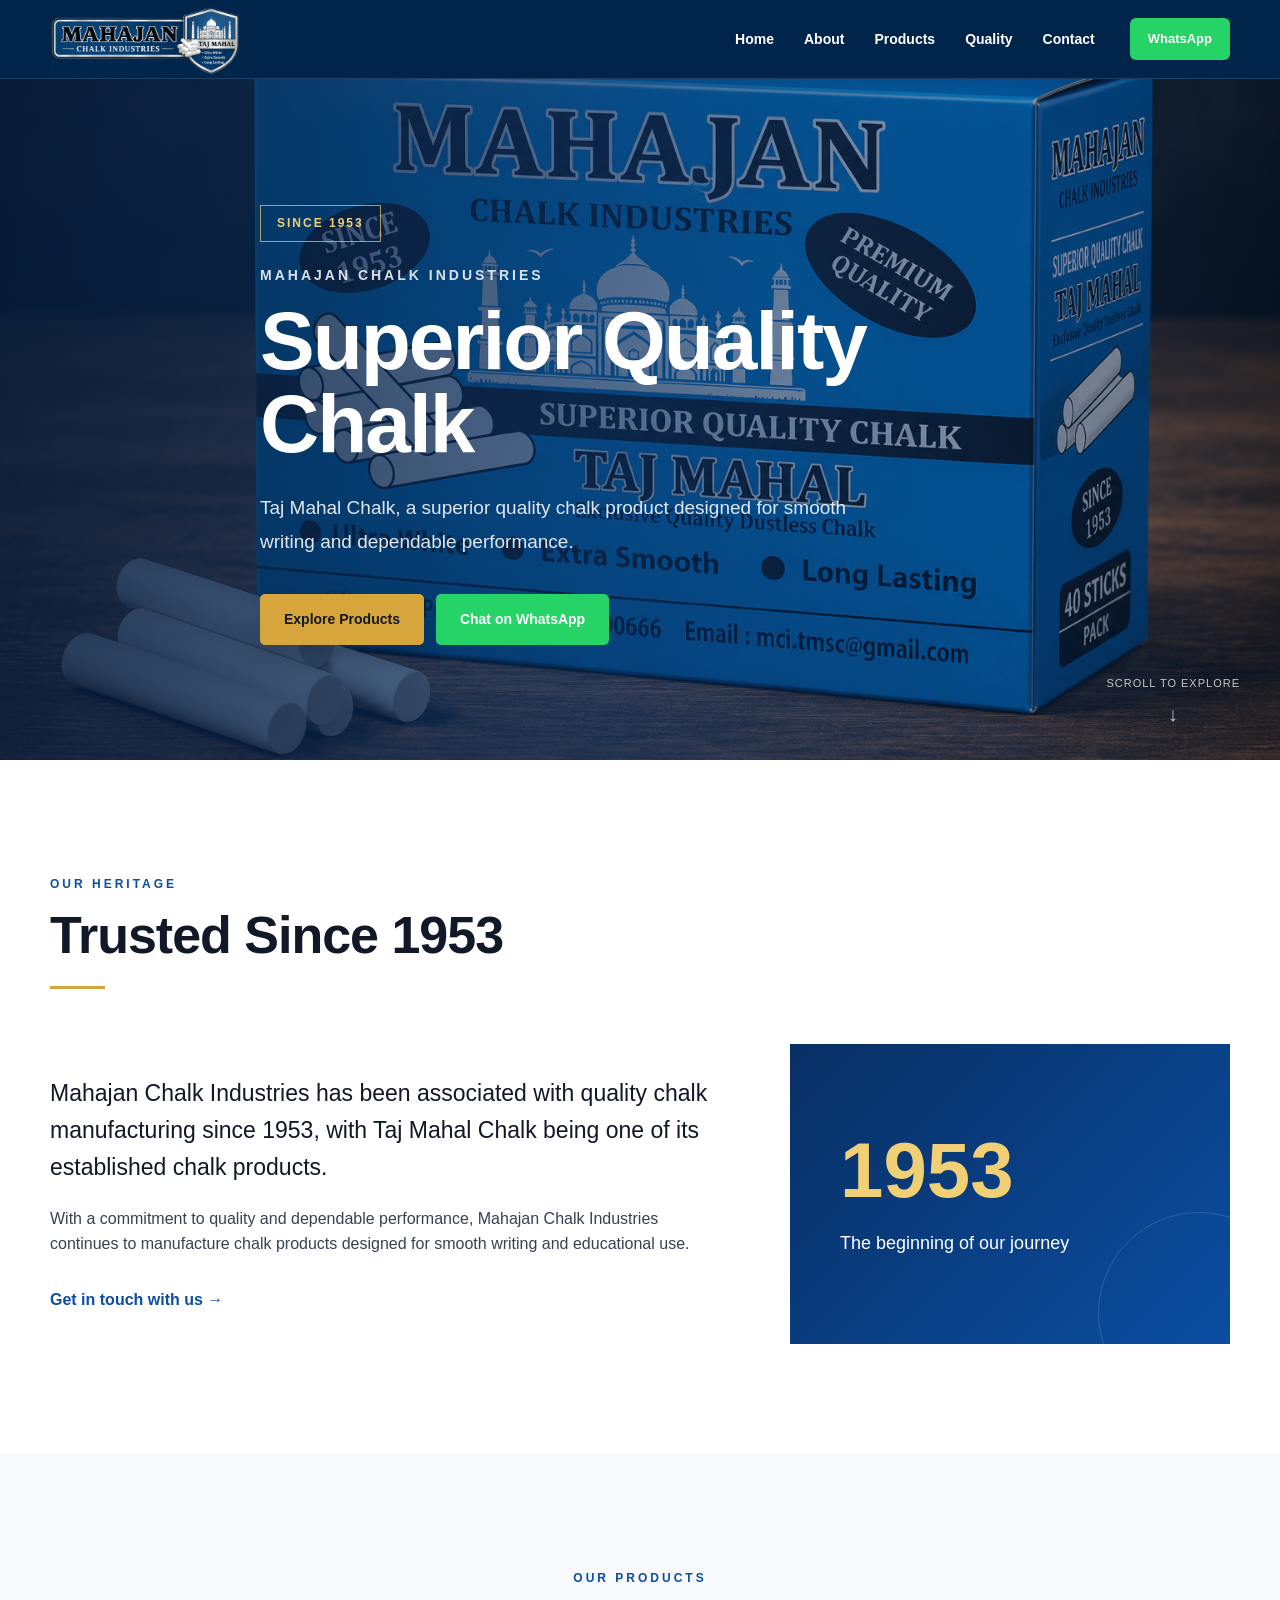
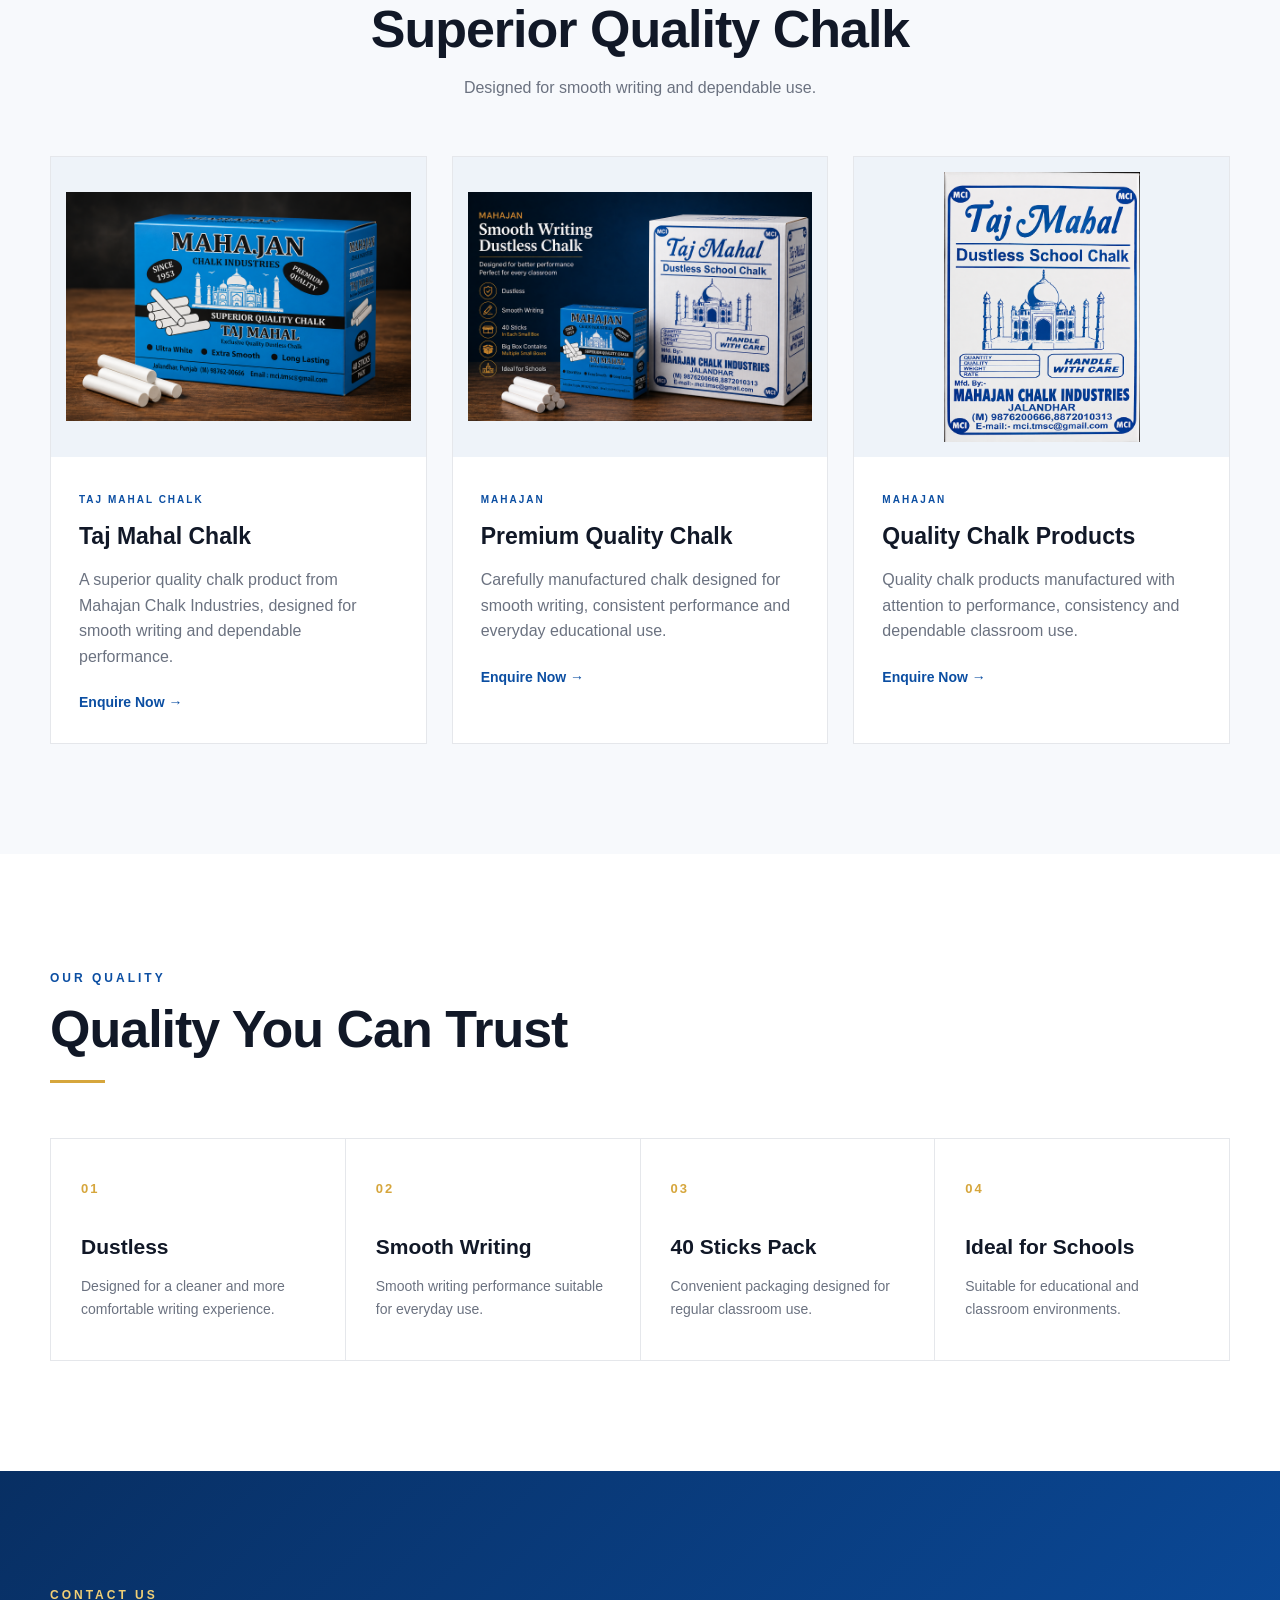
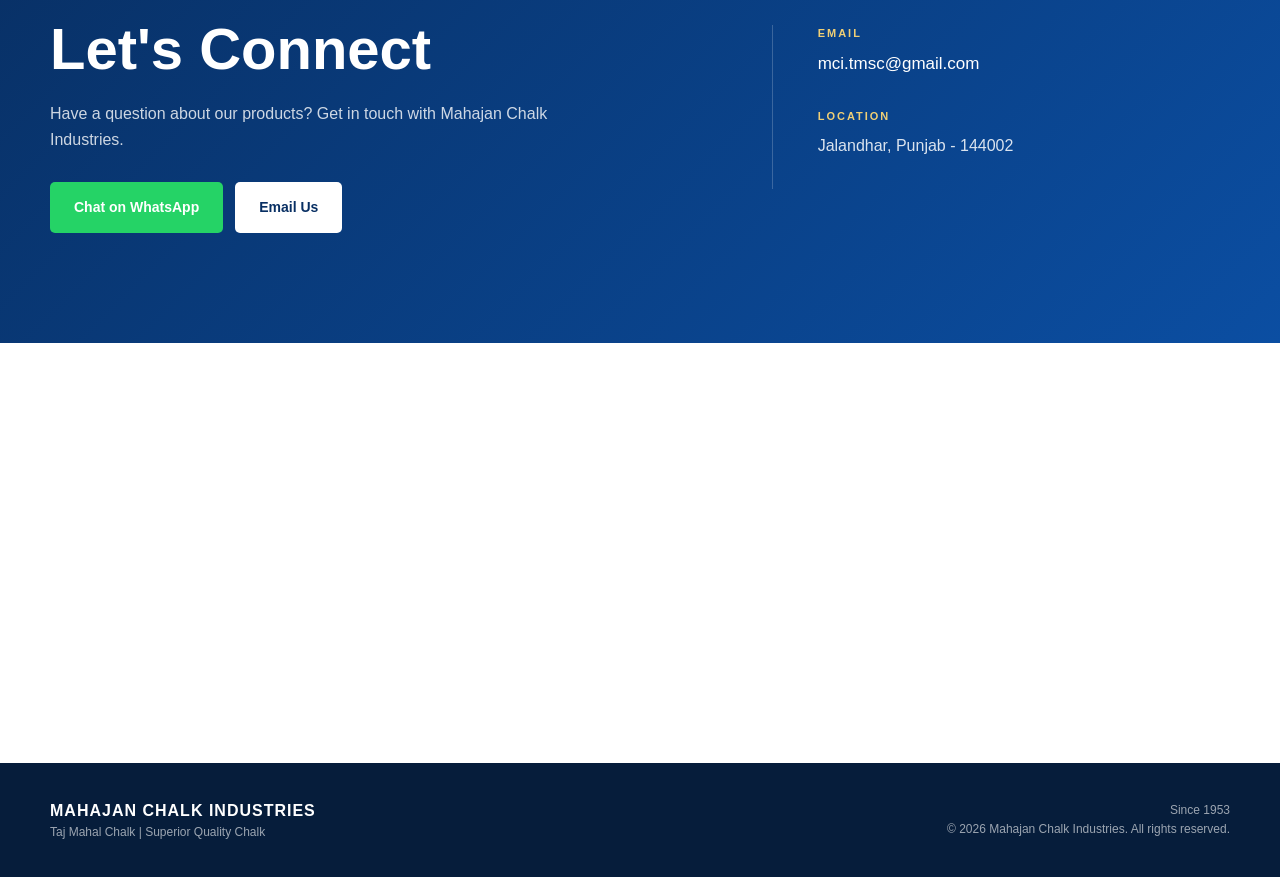
<file: index.html>
<!DOCTYPE html>
<html lang="en">

<head>
    <meta charset="UTF-8">

    <meta name="viewport" content="width=device-width, initial-scale=1.0">

    <title>Mahajan Chalk Industries | Taj Mahal Chalk | Superior Quality Chalk Since 1953</title>

    <meta
        name="description"
        content="Mahajan Chalk Industries, established in 1953, offers Taj Mahal Chalk, a superior quality chalk product designed for smooth writing and dependable performance."
    >

    <meta name="robots" content="index, follow">

    <meta name="theme-color" content="#0b4ea2">

    <link
        rel="icon"
        type="image/png"
        href="assets/logo/favicon.png"
    >

    <link rel="stylesheet" href="css/style.css">
</head>

<body>

    <!-- ================= HEADER ================= -->

    <header class="site-header">

        <div class="container header-container">

            <a href="#home" class="brand">
                <img
                    src="assets/logo/mahajan-logo.png"
                    alt="Mahajan Chalk Industries"
                    class="brand-logo"
                >
            </a>

            <nav class="desktop-nav" aria-label="Main navigation">

                <a href="#home">Home</a>
                <a href="#about">About</a>
                <a href="#products">Products</a>
                <a href="#quality">Quality</a>
                <a href="#contact">Contact</a>

            </nav>

            <a
                href="https://wa.me/919876200666"
                target="_blank"
                rel="noopener noreferrer"
                class="header-whatsapp"
            >
                WhatsApp
            </a>

            <button
                class="mobile-menu-button"
                id="mobile-menu-button"
                aria-label="Open navigation menu"
                aria-expanded="false"
            >
                ☰
            </button>

        </div>

        <!-- Mobile Navigation -->

        <nav
            class="mobile-nav"
            id="mobile-nav"
            aria-label="Mobile navigation"
        >

            <a href="#home">Home</a>
            <a href="#about">About</a>
            <a href="#products">Products</a>
            <a href="#quality">Quality</a>
            <a href="#contact">Contact</a>

        </nav>

    </header>


    <main>

        <!-- ================= HERO ================= -->

        <section class="hero" id="home">

            <div class="hero-slides">

                <img
                    src="assets/images/slide1.jpg"
                    alt="Mahajan Chalk Industries product"
                    class="hero-slide active"
                >

                <img
                    src="assets/images/slide2.jpg"
                    alt="Mahajan Chalk Industries chalk products"
                    class="hero-slide"
                >

                <img
                    src="assets/images/slide3.jpg"
                    alt="Mahajan Chalk Industries packaging"
                    class="hero-slide"
                >

            </div>

            <div class="hero-overlay"></div>

            <div class="container hero-content">

                <div class="heritage-badge">
                    Since 1953
                </div>

                <p class="hero-eyebrow">
                    MAHAJAN CHALK INDUSTRIES
                </p>

                <h1>
                    Superior Quality Chalk
                </h1>

                <p class="hero-description">
                    Taj Mahal Chalk, a superior quality chalk product designed for smooth writing and dependable performance.
                </p>

                <div class="hero-actions">

                    <a href="#products" class="button button-primary">
                        Explore Products
                    </a>

                    <a
                        href="https://wa.me/919876200666"
                        target="_blank"
                        rel="noopener noreferrer"
                        class="button button-whatsapp"
                    >
                        Chat on WhatsApp
                    </a>

                </div>

            </div>

            <div class="hero-scroll">
                <span>Scroll to explore</span>
                <span class="scroll-arrow">↓</span>
            </div>

        </section>


        <!-- ================= ABOUT ================= -->

        <section class="about section" id="about">

            <div class="container">

                <div class="section-heading">

                    <span class="section-label">
                        OUR HERITAGE
                    </span>

                    <h2>
                        Trusted Since 1953
                    </h2>

                    <div class="heading-line"></div>

                </div>

                <div class="about-grid">

                    <div class="about-content">

                        <!-- STEP 8: Updated About Content -->

                        <p class="large-text">
                            Mahajan Chalk Industries has been associated
                            with quality chalk manufacturing since 1953,
                            with Taj Mahal Chalk being one of its established
                            chalk products.
                        </p>

                        <p>
                            With a commitment to quality and dependable
                            performance, Mahajan Chalk Industries continues
                            to manufacture chalk products designed for
                            smooth writing and educational use.
                        </p>

                        <a href="#contact" class="text-link">
                            Get in touch with us →
                        </a>

                    </div>

                    <div class="about-highlight">

                        <span class="highlight-number">
                            1953
                        </span>

                        <span class="highlight-text">
                            The beginning of our journey
                        </span>

                    </div>

                </div>

            </div>

        </section>


        <!-- ================= PRODUCTS ================= -->

        <section class="products section section-light" id="products">

            <div class="container">

                <div class="section-heading centered">

                    <span class="section-label">
                        OUR PRODUCTS
                    </span>

                    <h2>
                        Superior Quality Chalk
                    </h2>

                    <p>
                        Designed for smooth writing and dependable use.
                    </p>

                </div>


                <div class="products-grid" id="products-grid">

                    <!--
                    Products will eventually be loaded from Supabase.

                    For now, this is temporary frontend content.
                    -->


                    <!-- STEP 9: Taj Mahal Chalk Product -->

                    <article class="product-card">

                        <div class="product-image">

                            <img
                                src="assets/images/slide1.jpg"
                                alt="Taj Mahal Chalk by Mahajan Chalk Industries"
                            >

                        </div>

                        <div class="product-content">

                            <span class="product-category">
                                TAJ MAHAL CHALK
                            </span>

                            <h3>
                                Taj Mahal Chalk
                            </h3>

                            <p>
                                A superior quality chalk product from
                                Mahajan Chalk Industries, designed for
                                smooth writing and dependable performance.
                            </p>

                            <a href="#contact" class="product-link">
                                Enquire Now →
                            </a>

                        </div>

                    </article>


                    <!-- Second Product -->

                    <article class="product-card">

                        <div class="product-image">

                            <img
                                src="assets/images/slide2.jpg"
                                alt="Mahajan Chalk Product"
                            >

                        </div>

                        <div class="product-content">

                            <span class="product-category">
                                MAHAJAN
                            </span>

                            <h3>
                                Premium Quality Chalk
                            </h3>

                            <p>
                                Carefully manufactured chalk designed for
                                smooth writing, consistent performance and
                                everyday educational use.
                            </p>

                            <a href="#contact" class="product-link">
                                Enquire Now →
                            </a>

                        </div>

                    </article>


                    <!-- Third Product -->

                    <article class="product-card">

                        <div class="product-image">

                            <img
                                src="assets/images/slide3.jpg"
                                alt="Mahajan Chalk Packaging"
                            >

                        </div>

                        <div class="product-content">

                            <span class="product-category">
                                MAHAJAN
                            </span>

                            <h3>
                                Quality Chalk Products
                            </h3>

                            <p>
                                Quality chalk products manufactured with
                                attention to performance, consistency and
                                dependable classroom use.
                            </p>

                            <a href="#contact" class="product-link">
                                Enquire Now →
                            </a>

                        </div>

                    </article>

                </div>

            </div>

        </section>


        <!-- ================= QUALITY ================= -->

        <section class="quality section" id="quality">

            <div class="container">

                <div class="section-heading">

                    <span class="section-label">
                        OUR QUALITY
                    </span>

                    <h2>
                        Quality You Can Trust
                    </h2>

                    <div class="heading-line"></div>

                </div>


                <div class="quality-grid">

                    <div class="quality-item">

                        <div class="quality-number">
                            01
                        </div>

                        <h3>
                            Dustless
                        </h3>

                        <p>
                            Designed for a cleaner and more comfortable
                            writing experience.
                        </p>

                    </div>


                    <div class="quality-item">

                        <div class="quality-number">
                            02
                        </div>

                        <h3>
                            Smooth Writing
                        </h3>

                        <p>
                            Smooth writing performance suitable for
                            everyday use.
                        </p>

                    </div>


                    <div class="quality-item">

                        <div class="quality-number">
                            03
                        </div>

                        <h3>
                            40 Sticks Pack
                        </h3>

                        <p>
                            Convenient packaging designed for regular
                            classroom use.
                        </p>

                    </div>


                    <div class="quality-item">

                        <div class="quality-number">
                            04
                        </div>

                        <h3>
                            Ideal for Schools
                        </h3>

                        <p>
                            Suitable for educational and classroom
                            environments.
                        </p>

                    </div>

                </div>

            </div>

        </section>


        <!-- ================= CONTACT ================= -->

        <section class="contact section section-blue" id="contact">

            <div class="container">

                <div class="contact-grid">

                    <div class="contact-content">

                        <span class="section-label light">
                            CONTACT US
                        </span>

                        <h2>
                            Let's Connect
                        </h2>

                        <p>
                            Have a question about our products?
                            Get in touch with Mahajan Chalk Industries.
                        </p>


                        <div class="contact-actions">

                            <a
                                href="https://wa.me/919876200666"
                                target="_blank"
                                rel="noopener noreferrer"
                                class="button button-whatsapp"
                            >
                                Chat on WhatsApp
                            </a>

                            <a
                                href="mailto:mci.tmsc@gmail.com"
                                class="button button-light"
                            >
                                Email Us
                            </a>

                        </div>

                    </div>


                    <div class="contact-info">

                        <div class="contact-item">

                            <span class="contact-label">
                                EMAIL
                            </span>

                            <a href="mailto:mci.tmsc@gmail.com">
                                mci.tmsc@gmail.com
                            </a>

                        </div>


                        <div class="contact-item">

                            <span class="contact-label">
                                LOCATION
                            </span>

                            <p>
                                Jalandhar, Punjab - 144002
                            </p>

                        </div>

                    </div>

                </div>

            </div>

        </section>


        <!-- ================= MAP ================= -->

        <section class="map-section">

            <iframe
                src="https://www.google.com/maps?q=Ghas+Mandi+Chowk,+Jalandhar,+Punjab+144002&output=embed"
                title="Mahajan Chalk Industries location"
                loading="lazy"
                allowfullscreen
            ></iframe>

        </section>

    </main>


    <!-- ================= FOOTER ================= -->

    <footer class="site-footer">

        <div class="container footer-content">

            <div>

                <div class="footer-brand">
                    MAHAJAN CHALK INDUSTRIES
                </div>

                <!-- STEP 10: Updated Footer -->

                <p>
                    Taj Mahal Chalk | Superior Quality Chalk
                </p>

            </div>

            <div class="footer-right">

                <p>
                    Since 1953
                </p>

                <p>
                    © 2026 Mahajan Chalk Industries.
                    All rights reserved.
                </p>

            </div>

        </div>

    </footer>


    <script src="js/main.js"></script>

</body>

</html>
</file>
<file: css/style.css>
/* =========================================================
   MAHAJAN CHALK INDUSTRIES
   Main Website Styles
   ========================================================= */


/* =========================
   DESIGN VARIABLES
   ========================= */

:root {

    --blue-900: #082f63;
    --blue-800: #0b3f82;
    --blue-700: #0b4ea2;
    --blue-600: #1764bd;

    --gold: #d6a63c;
    --gold-light: #f0cf75;

    --dark: #111827;
    --text: #374151;
    --muted: #6b7280;

    --white: #ffffff;
    --off-white: #f7f9fc;
    --border: #e5e7eb;

    --whatsapp: #25d366;

    --container: 1180px;

    --shadow-small:
        0 8px 25px rgba(0, 0, 0, 0.06);

    --shadow-medium:
        0 18px 45px rgba(0, 0, 0, 0.10);

    --transition:
        0.3s ease;
}


/* =========================
   RESET
   ========================= */

* {
    margin: 0;
    padding: 0;
    box-sizing: border-box;
}


html {
    scroll-behavior: smooth;
}


body {

    font-family:
        Arial,
        Helvetica,
        sans-serif;

    background: var(--white);

    color: var(--text);

    line-height: 1.6;

    overflow-x: hidden;
}


img {
    max-width: 100%;
    display: block;
}


a {
    color: inherit;
}


button,
a {
    -webkit-tap-highlight-color: transparent;
}


/* =========================
   CONTAINER
   ========================= */

.container {

    width: min(
        calc(100% - 40px),
        var(--container)
    );

    margin-inline: auto;
}


/* =========================
   HEADER
   ========================= */

.site-header {

    position: fixed;

    top: 0;
    left: 0;

    width: 100%;

    z-index: 1000;

    background:
        /* rgba(8, 47, 99, 0.94); */
        #01244b;
    backdrop-filter: blur(12px);

    border-bottom:
        1px solid rgba(255, 255, 255, 0.12);
}


.header-container {

    min-height: 78px;

    display: flex;

    align-items: center;

    gap: 35px;
}


.brand {

    display: flex;

    flex-direction: column;

    text-decoration: none;

    color: var(--white);

    line-height: 1.05;

    margin-right: auto;
}


.brand-name {

    font-size: 22px;

    font-weight: 800;

    letter-spacing: 1.5px;
}


.brand-subtitle {

    font-size: 10px;

    letter-spacing: 2.5px;

    margin-top: 5px;

    opacity: 0.8;
}


/* =========================
   DESKTOP NAV
   ========================= */

.desktop-nav {

    display: flex;

    align-items: center;

    gap: 30px;
}


.desktop-nav a {

    color: var(--white);

    text-decoration: none;

    font-size: 14px;

    font-weight: 600;

    position: relative;

    padding: 8px 0;
}


.desktop-nav a::after {

    content: "";

    position: absolute;

    left: 0;
    bottom: 0;

    width: 0;
    height: 2px;

    background: var(--gold);

    transition: width var(--transition);
}


.desktop-nav a:hover::after {

    width: 100%;
}


/* =========================
   HEADER WHATSAPP
   ========================= */

.header-whatsapp {

    text-decoration: none;

    background: var(--whatsapp);

    color: var(--white);

    padding: 11px 18px;

    border-radius: 6px;

    font-size: 13px;

    font-weight: 700;

    transition:
        transform var(--transition),
        background var(--transition);
}


.header-whatsapp:hover {

    background: #1ebe5d;

    transform: translateY(-2px);
}


/* =========================
   MOBILE MENU
   ========================= */

.mobile-menu-button {

    display: none;

    background: transparent;

    border: 0;

    color: var(--white);

    font-size: 28px;

    cursor: pointer;
}


.mobile-nav {

    display: none;

    flex-direction: column;

    background: var(--blue-900);

    padding: 10px 20px 20px;
}


.mobile-nav a {

    color: var(--white);

    text-decoration: none;

    padding: 13px 0;

    border-bottom:
        1px solid rgba(255,255,255,0.1);
}


/* =========================
   HERO
   ========================= */

.hero {

    position: relative;

    min-height: 760px;

    display: flex;

    align-items: center;

    color: var(--white);

    overflow: hidden;
}


.hero-slides {

    position: absolute;

    inset: 0;

    z-index: 0;
}


.hero-slide {

    position: absolute;

    inset: 0;

    width: 100%;
    height: 100%;

    object-fit: cover;

    opacity: 0;

    transition:
        opacity 1.2s ease-in-out;
}


.hero-slide.active {

    opacity: 1;
}


.hero-overlay {

    position: absolute;

    inset: 0;

    z-index: 1;

    background:
        linear-gradient(
            90deg,
            rgba(5, 28, 61, 0.88) 0%,
            rgba(8, 47, 99, 0.68) 48%,
            rgba(8, 47, 99, 0.28) 100%
        );
}


.hero-content {

    position: relative;

    z-index: 2;

    padding-top: 90px;

    max-width: 760px;
}


.heritage-badge {

    display: inline-flex;

    align-items: center;

    padding: 8px 16px;

    border:
        1px solid rgba(240, 207, 117, 0.7);

    color: var(--gold-light);

    letter-spacing: 2px;

    font-size: 12px;

    font-weight: 700;

    margin-bottom: 22px;

    text-transform: uppercase;
}


.hero-eyebrow {

    font-size: 14px;

    letter-spacing: 3px;

    font-weight: 700;

    margin-bottom: 12px;

    opacity: 0.85;
}


.hero h1 {

    font-size: clamp(
        48px,
        7vw,
        82px
    );

    line-height: 1.02;

    letter-spacing: -2px;

    margin-bottom: 25px;

    color: var(--white);
}


.hero-description {

    max-width: 600px;

    font-size: 19px;

    line-height: 1.8;

    color: rgba(255,255,255,0.88);

    margin-bottom: 35px;
}


/* =========================
   BUTTONS
   ========================= */

.hero-actions {

    display: flex;

    flex-wrap: wrap;

    gap: 12px;
}


.button {

    display: inline-flex;

    align-items: center;

    justify-content: center;

    padding: 14px 24px;

    min-height: 50px;

    text-decoration: none;

    font-weight: 700;

    font-size: 14px;

    border-radius: 5px;

    transition:
        transform var(--transition),
        background var(--transition),
        box-shadow var(--transition);
}


.button:hover {

    transform: translateY(-3px);
}


.button-primary {

    background: var(--gold);

    color: var(--dark);

    box-shadow:
        0 10px 25px rgba(0,0,0,0.15);
}


.button-primary:hover {

    background: var(--gold-light);
}


.button-whatsapp {

    background: var(--whatsapp);

    color: var(--white);
}


.button-whatsapp:hover {

    background: #1ebe5d;
}


.button-light {

    background: var(--white);

    color: var(--blue-900);
}


/* =========================
   HERO SCROLL
   ========================= */

.hero-scroll {

    position: absolute;

    z-index: 3;

    bottom: 30px;

    right: 40px;

    display: flex;

    flex-direction: column;

    align-items: center;

    gap: 5px;

    font-size: 11px;

    letter-spacing: 1px;

    text-transform: uppercase;

    opacity: 0.75;
}


.scroll-arrow {

    font-size: 20px;
}


/* =========================
   SECTIONS
   ========================= */

.section {

    padding: 110px 0;
}


.section-light {

    background: var(--off-white);
}


.section-heading {

    margin-bottom: 55px;
}


.section-heading.centered {

    text-align: center;
}


.section-label {

    display: inline-block;

    color: var(--blue-700);

    font-size: 12px;

    font-weight: 800;

    letter-spacing: 3px;

    margin-bottom: 12px;
}


.section-label.light {

    color: var(--gold-light);
}


.section-heading h2 {

    color: var(--dark);

    font-size: clamp(
        34px,
        5vw,
        52px
    );

    line-height: 1.15;

    letter-spacing: -1px;

    margin-bottom: 15px;
}


.section-heading p {

    color: var(--muted);

    max-width: 650px;

    margin-inline: auto;
}


.heading-line {

    width: 55px;

    height: 3px;

    background: var(--gold);

    margin-top: 20px;
}


/* =========================
   ABOUT
   ========================= */

.about-grid {

    display: grid;

    grid-template-columns:
        1.5fr 1fr;

    gap: 80px;

    align-items: center;
}


.about-content {

    max-width: 680px;
}


.about-content p {

    margin-bottom: 20px;

    color: var(--text);
}


.about-content .large-text {

    font-size: 23px;

    line-height: 1.6;

    color: var(--dark);

    font-weight: 500;
}


.text-link {

    display: inline-block;

    margin-top: 10px;

    color: var(--blue-700);

    font-weight: 700;

    text-decoration: none;
}


.about-highlight {

    min-height: 300px;

    background:
        linear-gradient(
            135deg,
            var(--blue-900),
            var(--blue-700)
        );

    color: var(--white);

    display: flex;

    flex-direction: column;

    justify-content: center;

    padding: 50px;

    position: relative;

    overflow: hidden;
}


.about-highlight::after {

    content: "";

    position: absolute;

    width: 200px;
    height: 200px;

    border-radius: 50%;

    border:
        1px solid rgba(255,255,255,0.15);

    right: -70px;
    bottom: -70px;
}


.highlight-number {

    font-size: 78px;

    font-weight: 800;

    line-height: 1;

    color: var(--gold-light);

    margin-bottom: 20px;
}


.highlight-text {

    font-size: 18px;

    max-width: 230px;
}


/* =========================
   PRODUCTS
   ========================= */

.products-grid {

    display: grid;

    grid-template-columns:
        repeat(3, 1fr);

    gap: 25px;
}


.product-card {

    background: var(--white);

    border:
        1px solid var(--border);

    overflow: hidden;

    transition:
        transform var(--transition),
        box-shadow var(--transition);
}


.product-card:hover {

    transform: translateY(-7px);

    box-shadow: var(--shadow-medium);
}


.product-image {

    height: 300px;

    overflow: hidden;

    background: #eef3f9;
}


.product-image img {
    width: 100%;
    height: 100%;
    object-fit: contain;
    padding: 15px;
    transition: transform 0.5s ease;
}

.product-card:hover .product-image img {

    transform: scale(1.04);
}


.product-content {

    padding: 28px;
}


.product-category {

    font-size: 10px;

    letter-spacing: 2px;

    color: var(--blue-700);

    font-weight: 800;
}


.product-content h3 {

    color: var(--dark);

    font-size: 23px;

    margin:
        8px 0 12px;
}


.product-content p {

    color: var(--muted);

    margin-bottom: 20px;
}


.product-link {

    color: var(--blue-700);

    font-weight: 700;

    text-decoration: none;

    font-size: 14px;
}


/* =========================
   QUALITY
   ========================= */

.quality-grid {

    display: grid;

    grid-template-columns:
        repeat(4, 1fr);

    border-top:
        1px solid var(--border);

    border-left:
        1px solid var(--border);
}


.quality-item {

    padding: 40px 30px;

    border-right:
        1px solid var(--border);

    border-bottom:
        1px solid var(--border);
}


.quality-number {

    color: var(--gold);

    font-size: 13px;

    font-weight: 800;

    letter-spacing: 2px;

    margin-bottom: 30px;
}


.quality-item h3 {

    color: var(--dark);

    font-size: 21px;

    margin-bottom: 12px;
}


.quality-item p {

    color: var(--muted);

    font-size: 14px;
}


/* =========================
   CONTACT
   ========================= */

.section-blue {

    background:
        linear-gradient(
            135deg,
            var(--blue-900),
            var(--blue-700)
        );

    color: var(--white);
}


.contact-grid {

    display: grid;

    grid-template-columns:
        1.4fr 1fr;

    gap: 80px;

    align-items: center;
}


.contact-content h2 {

    color: var(--white);

    font-size: clamp(
        38px,
        5vw,
        58px
    );

    line-height: 1.1;

    margin-bottom: 20px;
}


.contact-content > p {

    max-width: 550px;

    color:
        rgba(255,255,255,0.8);

    margin-bottom: 30px;
}


.contact-actions {

    display: flex;

    flex-wrap: wrap;

    gap: 12px;
}


.contact-info {

    border-left:
        1px solid rgba(255,255,255,0.2);

    padding-left: 45px;
}


.contact-item {

    margin-bottom: 30px;
}


.contact-label {

    display: block;

    color: var(--gold-light);

    font-size: 11px;

    font-weight: 800;

    letter-spacing: 2px;

    margin-bottom: 8px;
}


.contact-item a {

    color: var(--white);

    text-decoration: none;

    font-size: 17px;
}


.contact-item p {

    color:
        rgba(255,255,255,0.85);
}


/* =========================
   MAP
   ========================= */

.map-section {

    width: 100%;
}


.map-section iframe {

    display: block;

    width: 100%;

    height: 420px;

    border: 0;
}


/* =========================
   FOOTER
   ========================= */

.site-footer {

    background: #061d3b;

    color: var(--white);

    padding: 35px 0;
}


.footer-content {

    display: flex;

    justify-content: space-between;

    align-items: center;

    gap: 30px;
}


.footer-brand {

    font-size: 16px;

    font-weight: 800;

    letter-spacing: 1px;
}


.footer-content p {

    color:
        rgba(255,255,255,0.6);

    font-size: 12px;
}


.footer-right {

    text-align: right;
}


/* =========================
   RESPONSIVE
   ========================= */

@media (max-width: 950px) {

    .desktop-nav,
    .header-whatsapp {

        display: none;
    }


    .mobile-menu-button {

        display: block;
    }


    .mobile-nav.open {

        display: flex;
    }


    .hero {

        min-height: 700px;
    }


    .about-grid,
    .contact-grid {

        grid-template-columns: 1fr;

        gap: 45px;
    }


    .products-grid {

        grid-template-columns:
            repeat(2, 1fr);
    }


    .quality-grid {

        grid-template-columns:
            repeat(2, 1fr);
    }


    .contact-info {

        border-left: 0;

        border-top:
            1px solid rgba(255,255,255,0.2);

        padding-left: 0;

        padding-top: 30px;
    }
}


@media (max-width: 650px) {

    .container {

        width: min(
            calc(100% - 30px),
            var(--container)
        );
    }


    .header-container {

        min-height: 68px;
    }


    .brand-name {

        font-size: 18px;
    }


    .brand-subtitle {

        font-size: 8px;

        letter-spacing: 2px;
    }


    .hero {

        min-height: 680px;
    }


    .hero-content {

        padding-top: 70px;
    }


    .hero h1 {

        font-size: 45px;

        letter-spacing: -1px;
    }


    .hero-description {

        font-size: 16px;
    }


    .hero-actions {

        flex-direction: column;

        align-items: stretch;

        max-width: 300px;
    }


    .hero-scroll {

        display: none;
    }


    .section {

        padding: 80px 0;
    }


    .products-grid,
    .quality-grid {

        grid-template-columns: 1fr;
    }


    .product-image {

        height: 260px;
    }


    .about-highlight {

        min-height: 260px;

        padding: 35px;
    }


    .highlight-number {

        font-size: 60px;
    }


    .footer-content {

        flex-direction: column;

        align-items: flex-start;
    }


    .footer-right {

        text-align: left;
    }


    .map-section iframe {

        height: 320px;
    }
}
.brand-logo {
    width: 190px;
    height: auto;
    display: block;
}
@media (max-width: 650px) {
    .brand-logo {
        width: 180px;
    }
}
</file>
